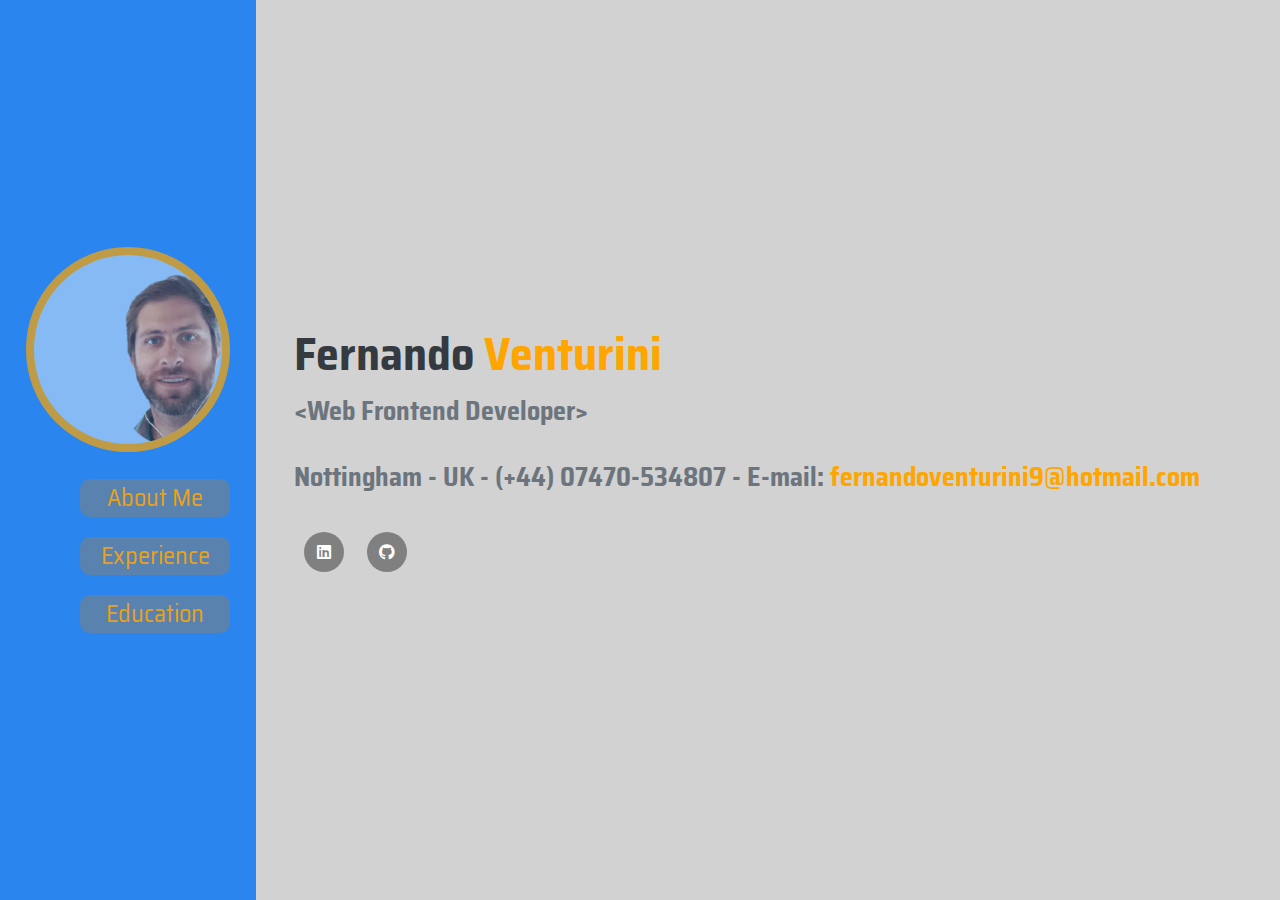
<file: index.html>
<!DOCTYPE html>
<html lang="en">
    <head>
        <meta charset="UTF-8">
        <meta http-equiv="X-UA-Compatible" content="IE=edge">
        <meta name="viewport" content="width=device-width, initial-scale=1.0">
        <link rel="preconnect" href="https://fonts.googleapis.com">
        <link rel="preconnect" href="https://fonts.gstatic.com" crossorigin>
        <link href="https://fonts.googleapis.com/css2?family=Saira+Semi+Condensed&display=swap" rel="stylesheet">
        <link rel="stylesheet" href="style.css">
        <link rel="stylesheet" href="https://cdnjs.cloudflare.com/ajax/libs/font-awesome/5.13.1/css/all.min.css">
        <title>Landing Page - Danki Code</title>
    </head>
    <body>
        <div class="parent">
            <div class="sidebar">
                <div class="sidebar-pos">
                    <div class="img-sidebar">
                        <img src="imagens/Foto_Fernando-removebg-preview.ico" alt="">
                    </div><!--img-sidebar-->

                    <div class="menu">
                        <a href="about.html">About Me</a>
                        <a href="experience.html">Experience</a>
                        <a href="education.html">Education</a>
                    </div><!--menu-->
                </div><!--sidebar-pos-->
            </div><!--sidebar-->

            <div class="content">
                <section class="descricao">
                    <h2>Fernando <span>Venturini</span></h2>
                    <h3>&lt;Web Frontend Developer&gt;</h3>
                    <h3>Nottingham - UK - (+44) 07470-534807 - E-mail: <span>fernandoventurini9@hotmail.com</span></h3>
                    
                    <div class="icons-social">
                        <a href="https://www.linkedin.com/in/fernando-venturini-351733206/" target="_blank"><i class="fab fa-linkedin"></i></a>
                        <a href="https://github.com/FernandoVenturini" target="_blank"><i class="fab fa-github"></i></a>
                    </div>
                </section>
            </div><!--content-->
        </div><!--parent-->
    </body>
</html>
</file>
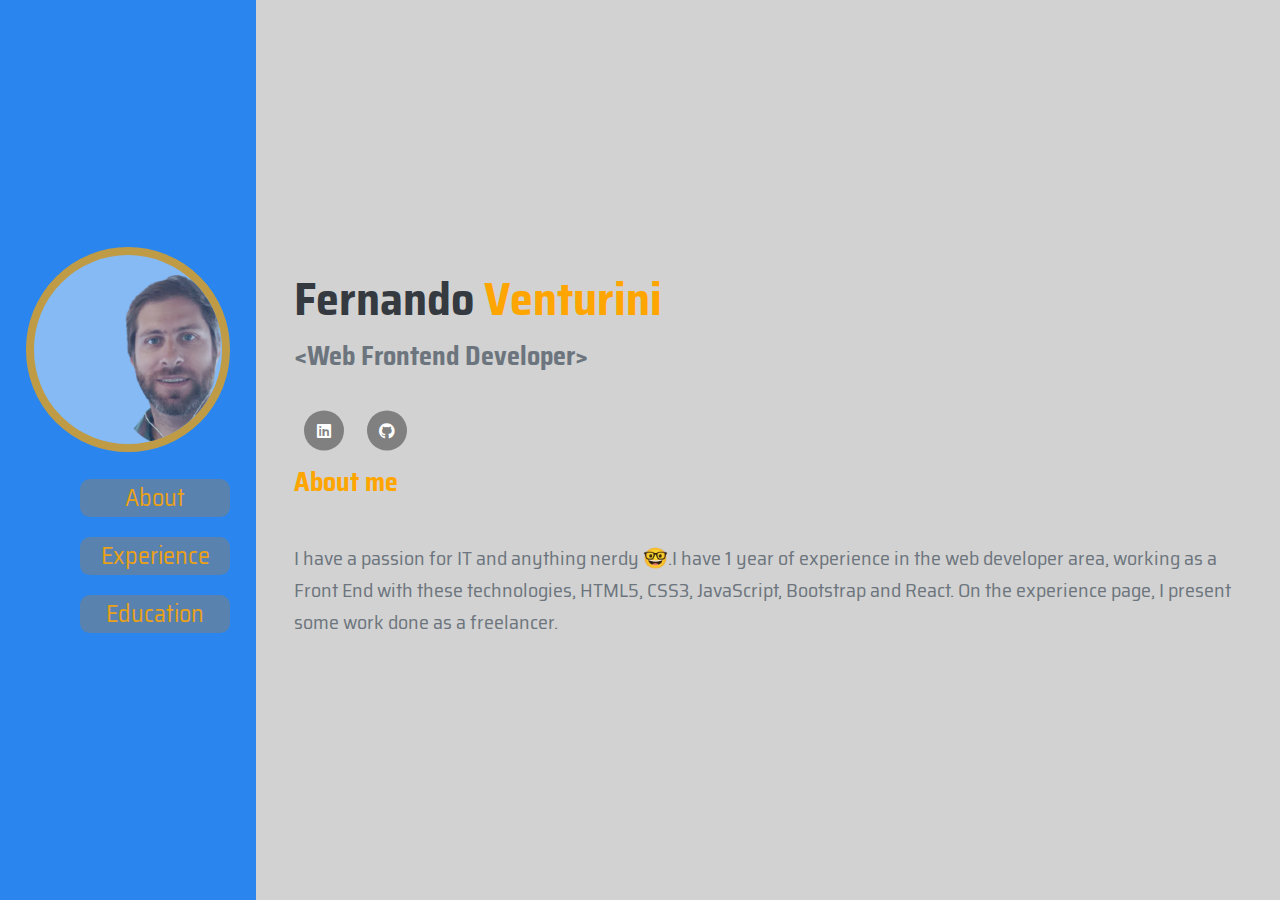
<file: about.html>
<!DOCTYPE html>
<html lang="en">
    <head>
        <meta charset="UTF-8">
        <meta http-equiv="X-UA-Compatible" content="IE=edge">
        <meta name="viewport" content="width=device-width, initial-scale=1.0">
        <link rel="preconnect" href="https://fonts.googleapis.com">
        <link rel="preconnect" href="https://fonts.gstatic.com" crossorigin>
        <link href="https://fonts.googleapis.com/css2?family=Saira+Semi+Condensed&display=swap" rel="stylesheet">
        <link rel="stylesheet" href="style.css">
        <link rel="stylesheet" href="https://cdnjs.cloudflare.com/ajax/libs/font-awesome/5.13.1/css/all.min.css">
        <title>Landing Page - Danki Code</title>
    </head>
    <body>
        <div class="parent">
            <div class="sidebar">
                <div class="sidebar-pos">
                    <div class="img-sidebar">
                        <img src="imagens/Foto_Fernando-removebg-preview.ico" alt="">
                    </div><!--img-sidebar-->

                    <div class="menu">
                        <a href="index.html">About</a>
                        <a href="experience.html">Experience</a>
                        <a href="education.html">Education</a>
                    </div><!--menu-->
                </div><!--sidebar-pos-->
            </div><!--sidebar-->

            <div class="content">
                <section class="descricao">
                    <h2>Fernando <span>Venturini</span></h2>
                    <h3>&lt;Web Frontend Developer&gt;</h3>
                    <div class="icons-social">
                        <a href="https://www.linkedin.com/in/fernando-venturini-351733206/" target="_blank"><i class="fab fa-linkedin"></i></a>
                        <a href="https://github.com/FernandoVenturini" target="_blank"><i class="fab fa-github"></i></a>
                    </div>

                    <div class="about">
                        <h3><span>About me</span></h3>
                        <p>I have a passion for IT and anything nerdy 🤓.I have 1 year of experience in the web developer area, working as a Front End with these technologies, HTML5, CSS3,
                        JavaScript, Bootstrap and React.
                        On the experience page, I present some work done as a freelancer.</p>
                    </div>
                </section>
            </div><!--content-->
        </div><!--parent-->
    </body>
</html>
</file>
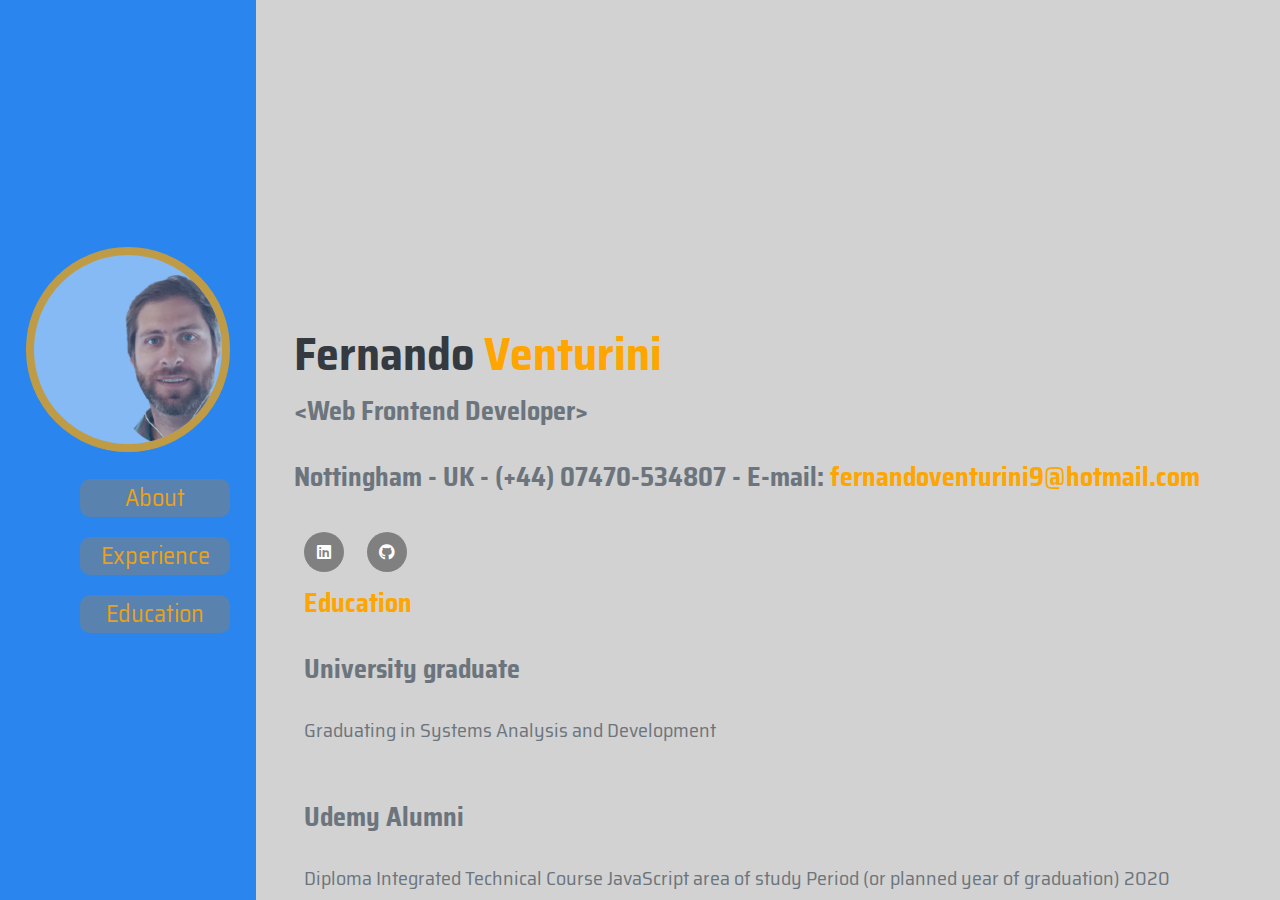
<file: education.html>
<!DOCTYPE html>
<html lang="en">
    <head>
        <meta charset="UTF-8">
        <meta http-equiv="X-UA-Compatible" content="IE=edge">
        <meta name="viewport" content="width=device-width, initial-scale=1.0">
        <link rel="preconnect" href="https://fonts.googleapis.com">
        <link rel="preconnect" href="https://fonts.gstatic.com" crossorigin>
        <link href="https://fonts.googleapis.com/css2?family=Saira+Semi+Condensed&display=swap" rel="stylesheet">
        <link rel="stylesheet" href="style.css">
        <link rel="stylesheet" href="https://cdnjs.cloudflare.com/ajax/libs/font-awesome/5.13.1/css/all.min.css">
        <title>Landing Page - Danki Code</title>
    </head>
    <body>
        <div class="parent">
            <div class="sidebar">
                <div class="sidebar-pos">
                    <div class="img-sidebar">
                        <img src="imagens/Foto_Fernando-removebg-preview.ico" alt="">
                    </div><!--img-sidebar-->

                    <div class="menu">
                        <a href="about.html">About</a>
                        <a href="experience.html">Experience</a>
                        <a href="index.html">Education</a>
                    </div><!--menu-->
                </div><!--sidebar-pos-->
            </div><!--sidebar-->

            <div class="content">
                <section class="descricao">
                    <h2>Fernando <span>Venturini</span></h2>
                    <h3>&lt;Web Frontend Developer&gt;</h3>
                    <h3>Nottingham - UK - (+44) 07470-534807 - E-mail: <span>fernandoventurini9@hotmail.com</span></h3>
                    
                    <div class="icons-social">
                        <a href="https://www.linkedin.com/in/fernando-venturini-351733206/" target="_blank"><i class="fab fa-linkedin"></i></a>
                        <a href="https://github.com/FernandoVenturini" target="_blank"><i class="fab fa-github"></i></a>
                    </div>

                    <div class="education">
                        <h3><span>Education</span></h3>
                        <h3>University graduate</h3>
                        <p>Graduating in Systems Analysis and Development</p>

                        <h3>Udemy Alumni</h3>
                        <p>Diploma Integrated Technical Course JavaScript area of study
                        Period (or planned year of graduation) 2020</p>

                        <h3>Udemy Alumni</h3>
                        <p>Diploma Integrated Technical Course Area of study HTML5 / CSS3 / JavaScript.
                        Period (or expected year of graduation) 2021</p>

                        <h3>Video Course</h3>
                        <p>Diploma Integrated Technical Course Area of study Programming logic.
                        Period (or expected year of graduation) 2019</p>
                        <p>Diploma Integrated Technical Course Area of study HTML5/CSS3/JavaScript.
                        Period (or planned year of graduation) 2020</p>

                        <h3>Danki Code</h3>
                        <p>Integrated Technical Course Area of study Web Front End Developer.
                        Period (or planned year for graduation) 2019</p>

                        <h3>Udemy Alumni</h3>
                        <p>Diploma Integrated Technical Course Area of study Programming logic.
                        Period (or expected year of graduation) 2020</p>
                    </div>
                </section>
            </div><!--content-->
        </div><!--parent-->
    </body>
</html>
</file>
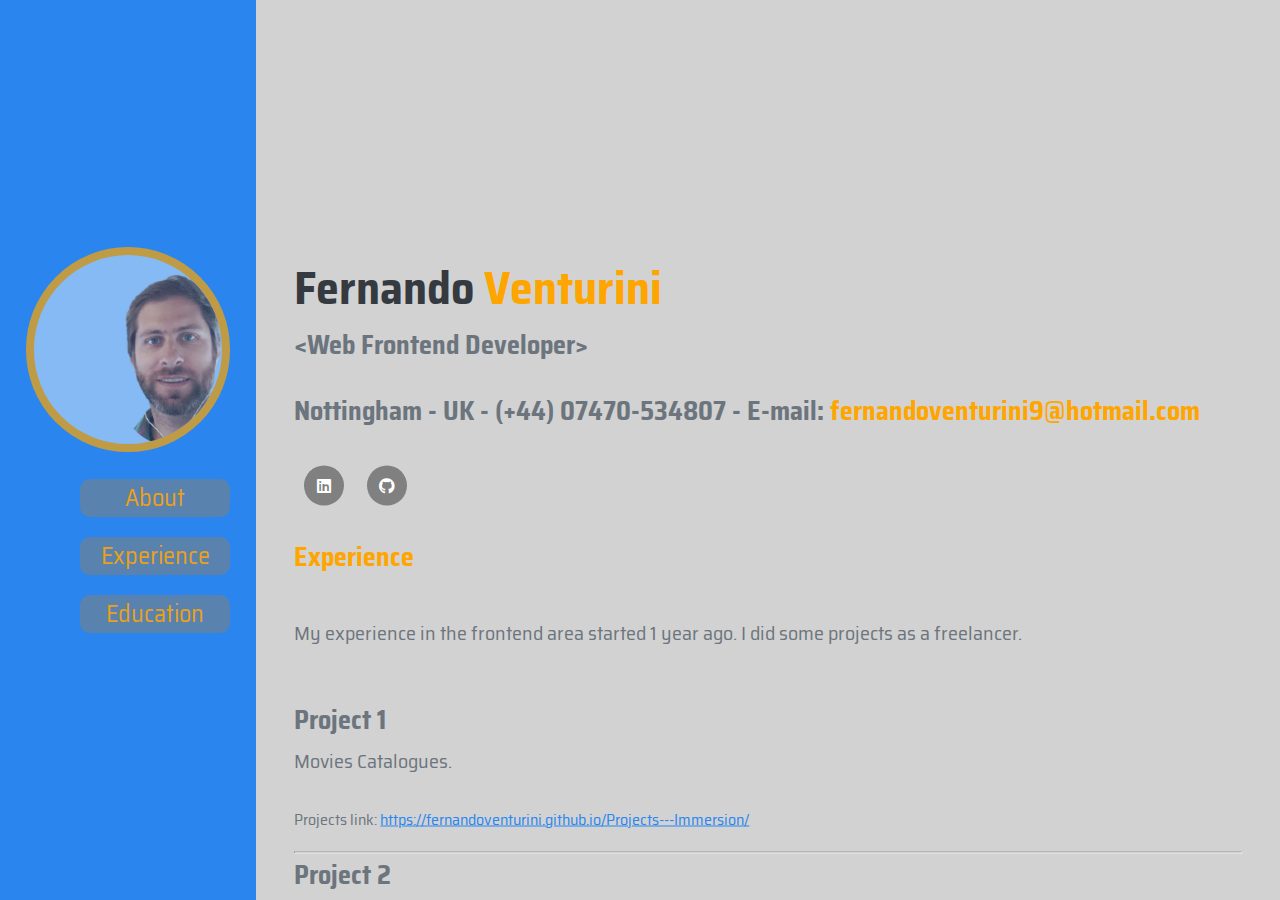
<file: experience.html>
<!DOCTYPE html>
<html lang="en">

<head>
    <meta charset="UTF-8">
    <meta http-equiv="X-UA-Compatible" content="IE=edge">
    <meta name="viewport" content="width=device-width, initial-scale=1.0">
    <link rel="preconnect" href="https://fonts.googleapis.com">
    <link rel="preconnect" href="https://fonts.gstatic.com" crossorigin>
    <link href="https://fonts.googleapis.com/css2?family=Saira+Semi+Condensed&display=swap" rel="stylesheet">
    <link rel="stylesheet" href="style.css">
    <link rel="stylesheet" href="https://cdnjs.cloudflare.com/ajax/libs/font-awesome/5.13.1/css/all.min.css">
    <title>Landing Page - Danki Code</title>
</head>

<body>
    <div class="parent">
        <div class="sidebar">
            <div class="sidebar-pos">
                <div class="img-sidebar">
                    <img src="imagens/Foto_Fernando-removebg-preview.ico" alt="">
                </div>
                <!--img-sidebar-->

                <div class="menu">
                    <a href="about.html">About</a>
                    <a href="index.html">Experience</a>
                    <a href="education.html">Education</a>
                </div>
                <!--menu-->
            </div>
            <!--sidebar-pos-->
        </div>
        <!--sidebar-->

        <div class="content">
            <section class="descricao">
                <h2>Fernando <span>Venturini</span></h2>
                <h3>&lt;Web Frontend Developer&gt;</h3>
                <h3>Nottingham - UK - (+44) 07470-534807 - E-mail: <span> fernandoventurini9@hotmail.com</span></h3>

                <div class="icons-social">
                    <a href="https://www.linkedin.com/in/fernando-venturini-351733206/" target="_blank"><i
                            class="fab fa-linkedin"></i></a>
                    <a href="https://github.com/FernandoVenturini" target="_blank"><i class="fab fa-github"></i></a>
                </div>

                <div class="experience">
                    <h3><span>Experience</span></h3>
                    <p>My experience in the frontend area started 1 year ago. I did some projects as a freelancer.</p>
                </div>

                <div class="projetos-container">
                    <div class="project123">
                        <h3>Project 1</h3>
                        <p>Movies Catalogues.</p>
                        <ul>
                            <li>
                                <span>Projects link: <a href="https://fernandoventurini.github.io/dsmovie2/"
                                        target="_blank">https://fernandoventurini.github.io/Projects---Immersion/</a></span>
                            </li>
                        </ul>
                        <hr>

                        <h3>Project 2</h3>
                        <p>Bold Agency</p>
                        <ul>
                            <li>
                                <span>Projects link: <a href="https://boldagencys.netlify.app/"
                                        target="_blank">https://boldagencys.netlify.app/</a></span>
                            </li>
                        </ul>
                        <hr>

                        <h3>Project 3</h3>
                        <p>Car Agency</p>
                        <ul>
                            <li>
                                <span>Projects link: <a href="https://fernandoventurini.github.io/project-auto/"
                                        target="_blank">https://fernandoventurini.github.io/project-auto/</a></span>
                            </li>
                        </ul>
                        <hr>

                        <h3>Project 4</h3>
                        <p>Slack Project</p>
                        <ul>
                            <li>
                                <span>Projects link: <a href="https://slackprojectdanki.netlify.app"
                                        target="_blank">https://slackprojectdanki.netlify.app/</a></span>
                            </li>
                        </ul>
                        <hr>

                        <h3>Project 5</h3>
                        <p>Game</p>
                        <ul>
                            <li>
                                <span>Projects link: <a href="https://fernandoventurini.github.io/game/"
                                        target="_blank">https://fernandoventurini.github.io/game/</a></span>
                            </li>
                        </ul>
                        <hr>

                        <h3>Project 6</h3>
                        <p>Car Agency 02</p>
                        <ul>
                            <li>
                                <span>Projects link: <a href="https://car-catalog.netlify.app/"
                                        target="_blank">https://car-catalog.netlify.app/</a></span>
                            </li>
                        </ul>
                        <hr>
                    </div>
                    <!--project123-->
                </div>
                <!--projetos-container-->
            </section>
        </div>
        <!--content-->
    </div>
    <!--parent-->
</body>

</html>
</file>
<file: style.css>
*{
    margin: 0;
    padding: 0;
    box-sizing: border-box;
    font-family: 'Saira Semi Condensed', sans-serif;
}

html, body{
    height: 100%;
    background-color: rgba(128, 128, 128, 0.196);
}

.parent{
    display: flex;
}

.sidebar{
    width: 20%;
    height: 100%;
    position: fixed;
    background-color: #2a86ee;
}

.sidebar-pos{
    position: absolute;
    top: 50%;
    transform: translateY(-50%);
}

.img-sidebar{
    text-align: center;
}

.img-sidebar img{
    width: 80%;
    border-radius: 50%;
    background-color: rgba(255, 255, 255, 0.61);
    opacity: 0.7;
    border: 8px solid orange;
}

.menu{
    margin: 20px 0;
    text-align: center;
}

.menu a{
    background-color: rgba(128, 128, 128, 0.637);
    color: orange;
    opacity: 0.9;
    font-size: 24px;
    text-decoration: none;
    display: block;
    margin: 20px 0 20px 80px;
    width: 150px;
    border-radius: 10px;
}

.menu a:hover {
    background-color: orange;
    color: white;
    opacity: 0.9;
    font-size: 24px;
    text-decoration: none;
    display: block;
    margin: 20px 0 20px 80px;
    width: 150px;
    border-radius: 10px;
}

.menu a.selected{
    opacity: 1;
}

.content{
    position: absolute;
    left: 20%;
    width: 80%;
    height: 100%;
    overflow-y: auto;
    padding: 0 3%;
}

section.descricao{
    position: relative;
    top: 50%;
    transform: translateY(-50%);
}

section.descricao h2{
    color: #343a40;
    font-size: 46px;
}

section.descricao h2 > span, 
section.descricao h3 > span{
    color: orange;
}

section.descricao h3{
    color: #6c757d;
    font-size: 26px;
    margin: 0;
    margin-bottom: 25px;
}

section.descricao p{
    color: #6c757d;
    font-size: 20px;
    margin-top: 40px;
}

.icon-social{
    margin-top: 20px;
}

.icons-social a{
    text-decoration: none;
    color: white;
    background-color: gray;
    width: 40px;
    height: 40px;
    border-radius: 20px;
    display: inline-block;
    margin: 10px 10px;
    text-align: center;
}

.icons-social i{
    line-height: 40px;
}

/*EXPERIENCE*/
.experience h3 > span{
    display: flex;
    margin-top: 20px;
}

.experience p{
    margin-bottom: 50px;
}

.projetos-container{
    width: 100%;
    height: 100%;
    position: absolute;
}

.projetos-container .project123 h3{
    margin: 0;
}

.projetos-container .project123 p{
    margin-top: 5px;
    margin-bottom: 30px;
}
.projetos-container ul{
    list-style-type: none;
    margin-bottom: 20px;
}

.projetos-container span{
    color: #6c757d;
}

.projetos-container a{
    color: #2a86ee;
}

/*EDUCATION*/
.education{
    display: block;
    width: 100%;
    height: 100%;
    position: absolute;
}

.education h3{
    margin-top: 20px;
    padding-left: 10px;
}

.content .education p{
    margin: 0;
    padding-left: 10px;
    padding-top: -35px;
    padding-bottom: 50px;
}

@media screen and (max-width: 1024px) {
    .img-sidebar img{
    width: 70%;
    border-radius: 50%;
    background-color: rgba(255, 255, 255, 0.61);
    opacity: 0.7;
    border: 4px solid orange;
    }
    .menu{
    margin: 10px 0;
    text-align: center;
    }
    .menu a{
    background-color: rgba(128, 128, 128, 0.637);
    color: orange;
    opacity: 0.9;
    font-size: 24px;
    text-decoration: none;
    display: inline-block;
    margin: 8px 0;
    width: 120px;
    border-radius: 5px;
    }

.menu a:hover {
    background-color: orange;
    color: white;
    opacity: 0.9;
    font-size: 24px;
    text-decoration: none;
    display: block;
    margin: 8px 0;
    width: 120px;
    border-radius: 5px;
    }
}

@media screen and (max-width: 768px) {
     .img-sidebar img{
    width: 65%;
    border-radius: 50%;
    background-color: rgba(255, 255, 255, 0.61);
    opacity: 0.7;
    border: 4px solid orange;
    }
    .menu{
    margin: 10px 0;
    text-align: center;
    }
    .menu a{
    background-color: rgba(128, 128, 128, 0.637);
    color: orange;
    opacity: 0.9;
    font-size: 18px;
    text-decoration: none;
    display: inline-block;
    margin: 8px 0;
    width: 100px;
    border-radius: 5px;
    }

.menu a:hover {
    background-color: orange;
    color: white;
    opacity: 0.9;
    font-size: 24px;
    text-decoration: none;
    display: block;
    margin: 8px 0;
    width: 120px;
    border-radius: 5px;
    }
}

@media screen and (max-width: 425px) {
    .img-sidebar img{
    margin: 0px;
    width: 70px;
    border-radius: 50%;
    background-color: rgba(255, 255, 255, 0.61);
    opacity: 0.7;
    border: 4px solid orange;
    }
    .menu{
    margin: 10px 0;
    text-align: center;
    }
    .menu a{
    background-color: rgba(128, 128, 128, 0.637);;
    color: orange;
    opacity: 0.9;
    font-size: 12px;
    text-decoration: none;
    display: flexbox;
    margin: 10px 0px 0px 0px;
    width: 65px;
    border-radius: 5px;
    }
    .menu a:hover{
    background-color: rgba(128, 128, 128, 0.637);;
    color: orange;
    opacity: 0.9;
    font-size: 12px;
    text-decoration: none;
    display: flexbox;
    margin: 10px 10px 0px 0px;
    width: 65px;
    border-radius: 5px;
    }
}

@media screen and (max-width: 375px) {
    .img-sidebar img{
    margin-left: 10px;
    width: 55px;
    border-radius: 50%;
    background-color: rgba(255, 255, 255, 0.61);
    opacity: 0.7;
    border: 3px solid orange;
    }
    .menu{
    margin: 10px 0;
    text-align: center;
    }
    .menu a{
    background-color: rgba(128, 128, 128, 0.637);;
    color: orange;
    opacity: 0.9;
    font-size: 10px;
    text-decoration: none;
    display: flexbox;
    margin: 10px 3px 0px 0px;
    width: 55px;
    border-radius: 5px;
    }
    .menu a:hover{
    background-color: rgba(128, 128, 128, 0.637);;
    color: orange;
    opacity: 0.9;
    font-size: 10px;
    text-decoration: none;
    display: flexbox;
    margin: 10px 3px 0px 0px;
    width: 55px;
    border-radius: 5px;
    }
}

@media screen and (max-width: 320px) {
    .img-sidebar img{
    margin: 0px;
    width: 55px;
    border-radius: 50%;
    background-color: rgba(255, 255, 255, 0.61);
    opacity: 0.7;
    border: 4px solid orange;
    }
    .menu{
    margin: 10px 0;
    text-align: center;
    }
    .menu a{
    background-color: rgba(128, 128, 128, 0.637);;
    color: orange;
    opacity: 0.9;
    font-size: 10px;
    text-decoration: none;
    display: flexbox;
    margin: 10px 3px 0px 0px;
    width: 55px;
    border-radius: 5px;
    }
    .menu a:hover{
    background-color: rgba(128, 128, 128, 0.637);;
    color: orange;
    opacity: 0.9;
    font-size: 10px;
    text-decoration: none;
    display: flexbox;
    margin: 10px 3px 0px 0px;
    width: 55px;
    border-radius: 5px;
    }
}

@media screen and (max-width: 425px) {
    section.descricao{
    position: relative;
    top: 50%;
    transform: translateY(-50%);
    }

    section.descricao h2 {
    color: #343a40;
    font-size: 28px;
    }

    section.descricao h2 > span, 
    section.descricao h3 > span{
    color: orange;
    }

    section.descricao h3{
    color: #6c757d;
    font-size: 20px;
    margin: 0;
    margin-bottom: 25px;
    }
    .icons-social a{
    text-decoration: none;
    color: white;
    background-color: gray;
    width: 40px;
    height: 40px;
    border-radius: 20px;
    display: inline-block;
    margin: 10px 10px;
    text-align: center;
    }
}

@media screen and (max-width: 320px) {
    section.descricao{
    position: relative;
    top: 50%;
    transform: translateY(-50%);
    }

    section.descricao h2 {
    color: #343a40;
    font-size: 24'px;
    }

    section.descricao h2 > span, 
    section.descricao h3 > span{
    color: orange;
    }

    section.descricao h3{
    color: #6c757d;
    font-size: 16px;
    margin: 0;
    margin-bottom: 25px;
    }
    .icons-social a{
    text-decoration: none;
    color: white;
    background-color: gray;
    width: 40px;
    height: 40px;
    border-radius: 20px;
    display: inline-block;
    margin: 10px 10px;
    text-align: center;
    }
}
</file>
